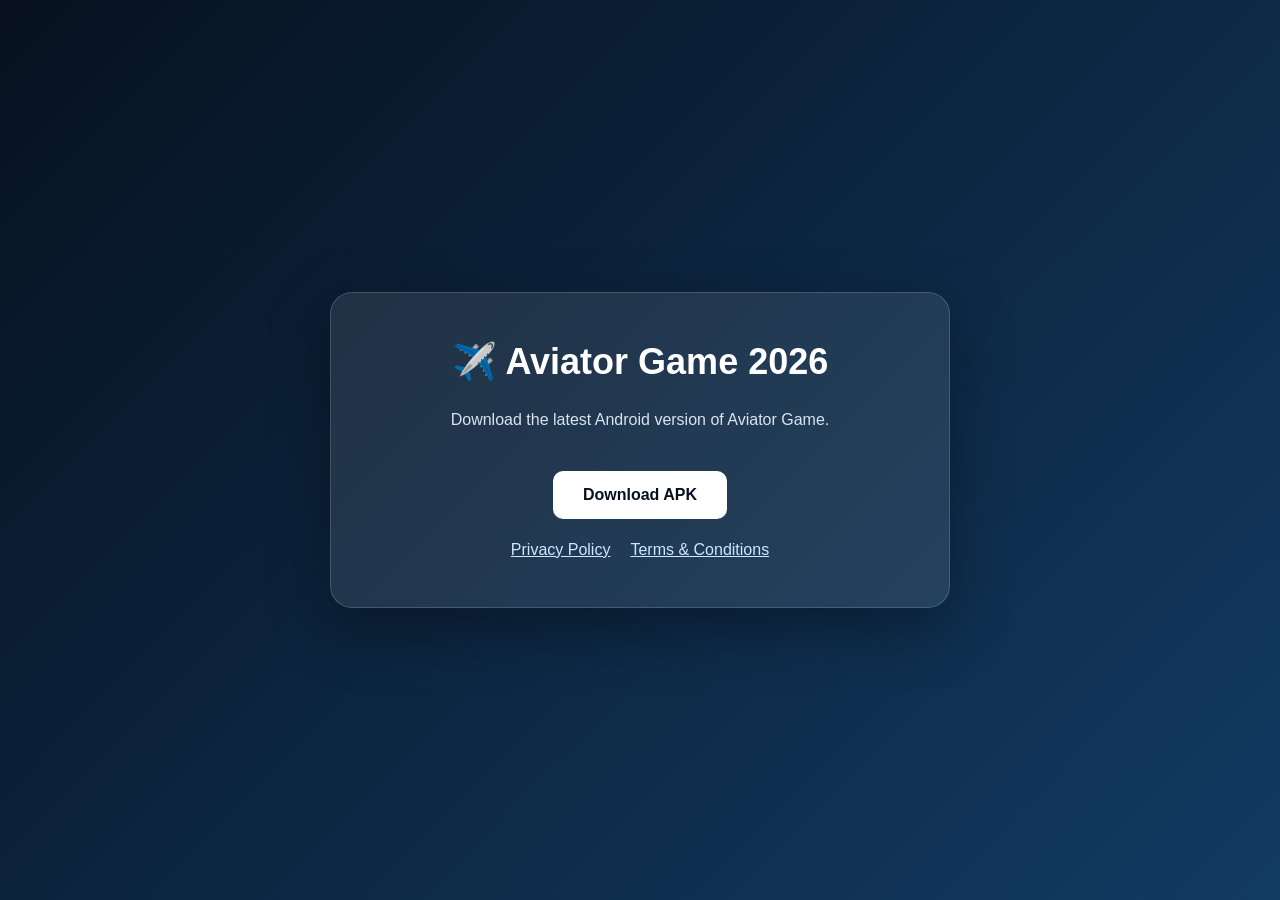
<file: index.html>
﻿<!DOCTYPE html>
<html lang="en">
<head>
    <meta charset="UTF-8">
    <meta name="viewport" content="width=device-width, initial-scale=1.0">
    <title>Aviator Game 2026</title>
    <link rel="stylesheet" href="style.css">
</head>
<body>
    <main class="hero">
        <div class="card">
            <h1>✈️ Aviator Game 2026</h1>
            <p>Download the latest Android version of Aviator Game.</p>

            <a class="download" href="https://github.com/aviatorgame2026/aviatorgame2026/releases/download/v1.0.0/aviator.apk">
                Download APK
            </a>

            <div class="links">
                <a href="privacy.html">Privacy Policy</a>
                <a href="terms.html">Terms &amp; Conditions</a>
            </div>
        </div>
    </main>
</body>
</html>
</file>
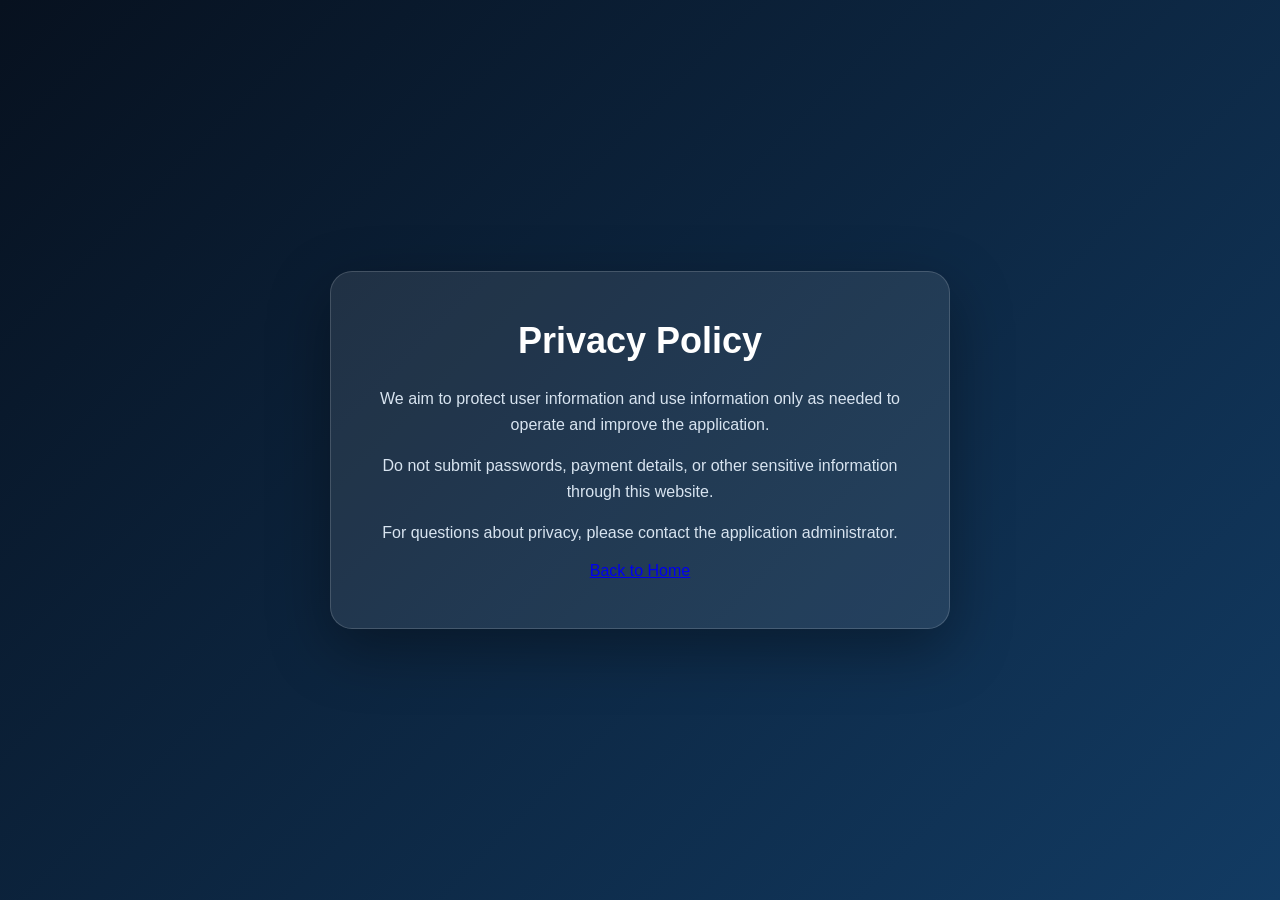
<file: privacy.html>
﻿<!DOCTYPE html>
<html lang="en">
<head>
    <meta charset="UTF-8">
    <meta name="viewport" content="width=device-width, initial-scale=1.0">
    <title>Privacy Policy - Aviator Game 2026</title>
    <link rel="stylesheet" href="style.css">
</head>
<body>
    <main class="hero">
        <div class="card">
            <h1>Privacy Policy</h1>

            <p>
                We aim to protect user information and use information only
                as needed to operate and improve the application.
            </p>

            <p>
                Do not submit passwords, payment details, or other sensitive
                information through this website.
            </p>

            <p>
                For questions about privacy, please contact the application
                administrator.
            </p>

            <a href="index.html">Back to Home</a>
        </div>
    </main>
</body>
</html>
</file>
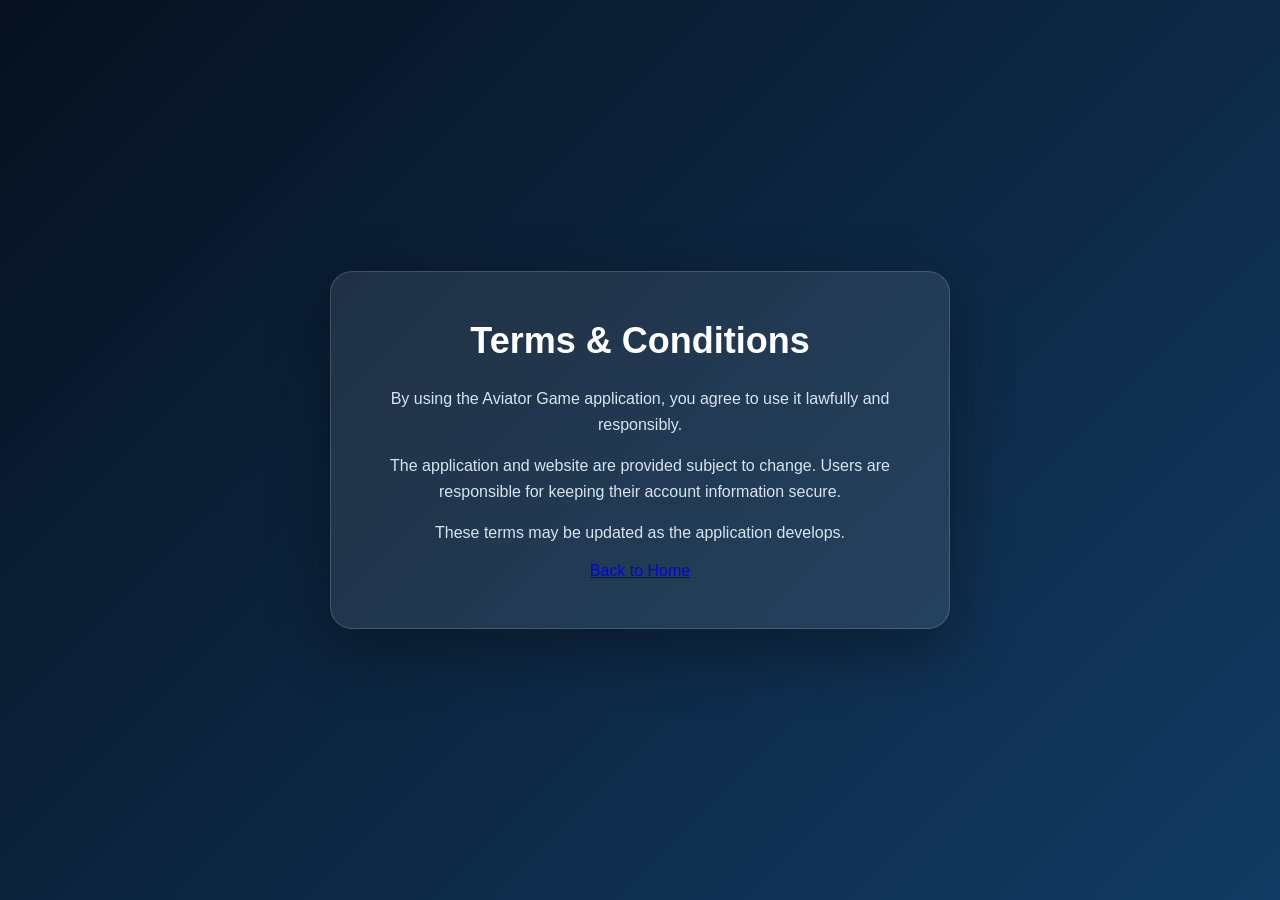
<file: terms.html>
﻿<!DOCTYPE html>
<html lang="en">
<head>
    <meta charset="UTF-8">
    <meta name="viewport" content="width=device-width, initial-scale=1.0">
    <title>Terms & Conditions - Aviator Game 2026</title>
    <link rel="stylesheet" href="style.css">
</head>
<body>
    <main class="hero">
        <div class="card">
            <h1>Terms &amp; Conditions</h1>

            <p>
                By using the Aviator Game application, you agree to use it
                lawfully and responsibly.
            </p>

            <p>
                The application and website are provided subject to change.
                Users are responsible for keeping their account information secure.
            </p>

            <p>
                These terms may be updated as the application develops.
            </p>

            <a href="index.html">Back to Home</a>
        </div>
    </main>
</body>
</html>
</file>
<file: style.css>
﻿* {
    box-sizing: border-box;
}

body {
    margin: 0;
    min-height: 100vh;
    font-family: Arial, sans-serif;
    background: linear-gradient(135deg, #07111f, #123b63);
    color: white;
}

.hero {
    min-height: 100vh;
    display: flex;
    align-items: center;
    justify-content: center;
    padding: 24px;
}

.card {
    width: min(620px, 100%);
    text-align: center;
    padding: 48px 28px;
    border-radius: 22px;
    background: rgba(255, 255, 255, 0.09);
    border: 1px solid rgba(255, 255, 255, 0.16);
    box-shadow: 0 20px 60px rgba(0, 0, 0, 0.35);
}

h1 {
    font-size: 36px;
    margin-top: 0;
}

p {
    line-height: 1.6;
    color: #d8e4f0;
}

.download {
    display: inline-block;
    margin: 22px 0;
    padding: 15px 30px;
    border-radius: 10px;
    background: white;
    color: #07111f;
    text-decoration: none;
    font-weight: 700;
}

.links {
    display: flex;
    justify-content: center;
    gap: 20px;
    flex-wrap: wrap;
}

.links a {
    color: #cfe7ff;
}
</file>
